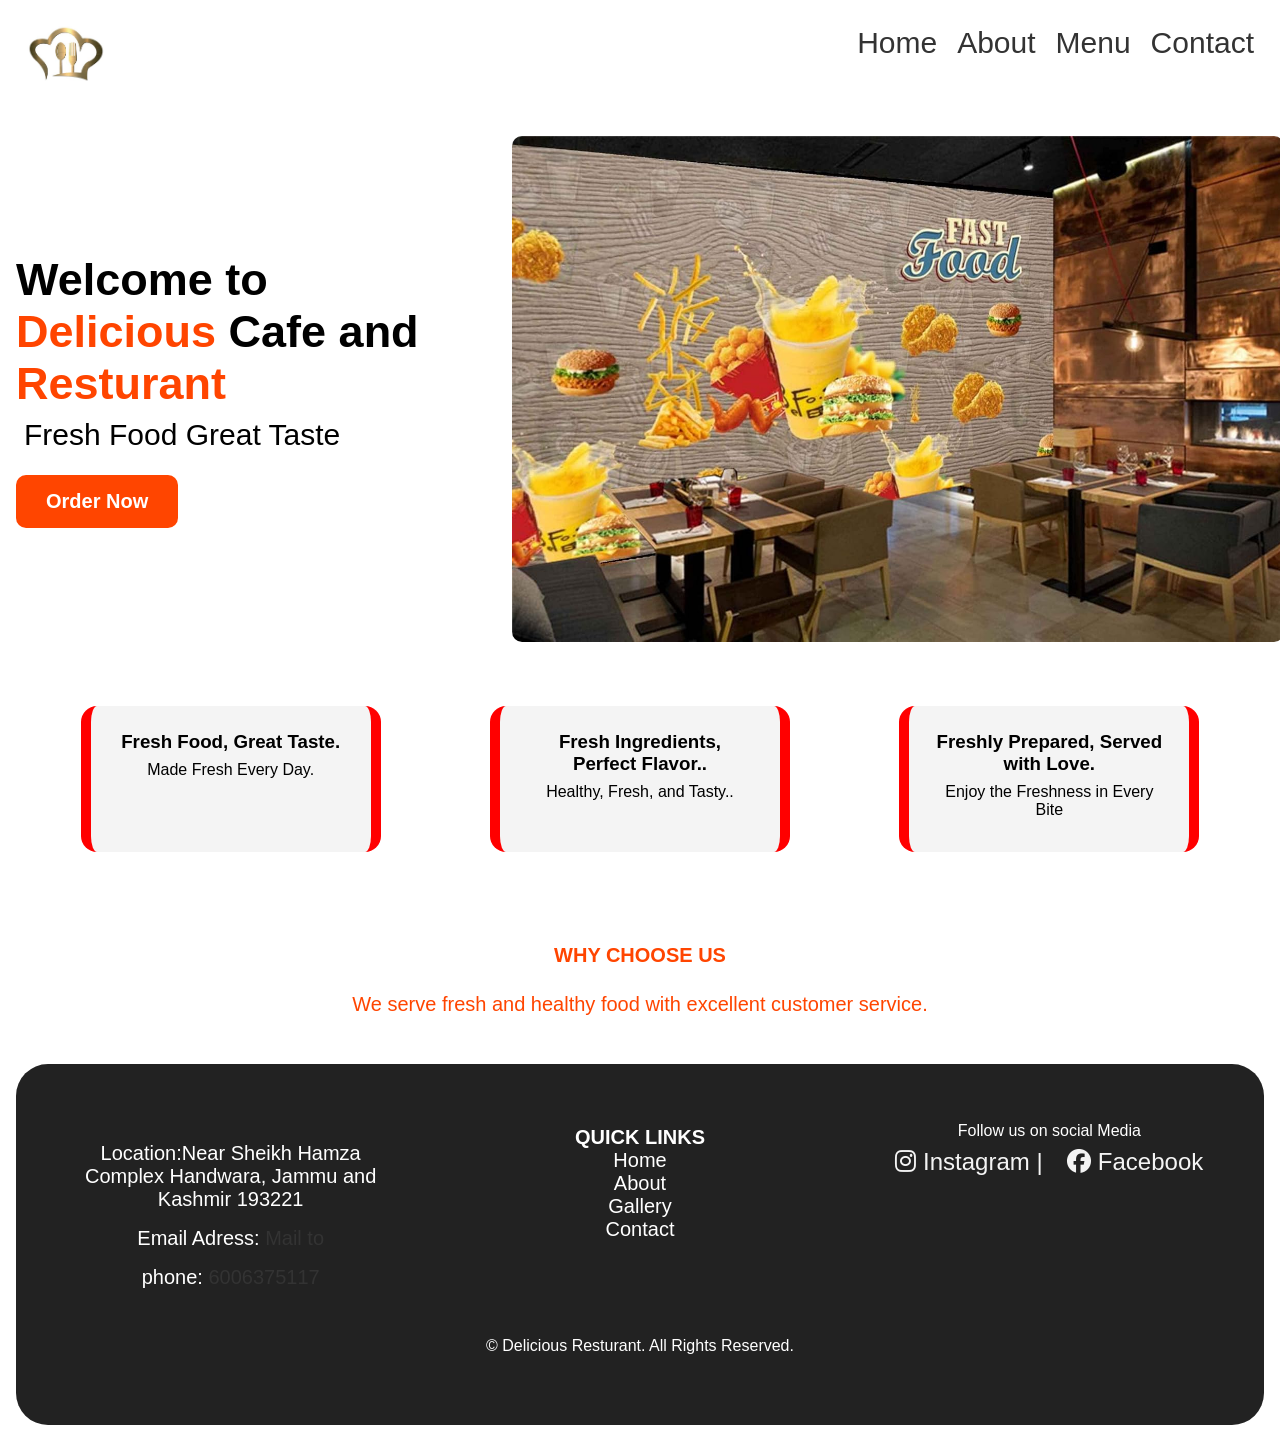
<file: index.html>
<!DOCTYPE html>
<html lang="en">
<head>
    <meta charset="UTF-8">
    <meta name="viewport" content="width=device-width, initial-scale=1.0">
    <title>Resturant Home</title>
    <link rel="stylesheet" href="https://cdnjs.cloudflare.com/ajax/libs/font-awesome/6.5.1/css/all.min.css">
    <link rel="stylesheet" href="style.css">
</head>
<body>
    <div class="main-container">
    <div class="header">
         <img src="logo4.jfif">
        <nav>
        <a href="index.html">Home</a>
        <a href="about.html">About</a>
        <a href="menu.html">Menu</a>
        <a href="contact.html">Contact</a>
        </nav>
        <div class="hamburger">
             ☰
        </div>
    </div>

    <section class="hero">
        <div class="text">
        <h1>Welcome to <span>Delicious</span> Cafe and <span>Resturant</span></h1>
        <p>Fresh Food Great Taste</p>
        <a href="menu.html" class="btn">Order Now</a>
         </div>
        <div class="img">
            <img src="bg4.jpg" alt="image">
        </div>
    </section>

    <div class="card-section">
        <div class="card">
            <h3>Fresh Food, Great Taste.</h3>
            <p>Made Fresh Every Day.</p>
        </div>

         <div class="card">
            <h3>Fresh Ingredients, Perfect Flavor..</h3>
            <p>Healthy, Fresh, and Tasty..</p>
        </div>

         <div class="card">
            <h3>Freshly Prepared, Served with Love.</h3>
            <p>Enjoy the Freshness in Every Bite</p>
        </div>
        </div>

    <div class="container1">
        <h2>Why Choose us </h2>
        <p>We serve fresh and healthy food with excellent customer service.</p>
    </div>
    
   <div class="footer">
		<div class="footer-grid">
		
		<div class="contact">
		<p>Location:Near Sheikh Hamza Complex Handwara, Jammu and Kashmir 193221</p>
		<p>Email Adress: <a href="mailto: beighfaizan222@gmail.com">Mail to</a></p>
		<p>phone: <a href ="tel: +6006375117">6006375117</a></p>
		</div>
		
       <div class="links">
         <h2>Quick Links</h2>
    <ul class="Quick-links">
        <li><a href="#">Home</a></li>
        <li><a href="#">About</a></li>
        <li><a href="#">Gallery</a></li>
        <li><a href="#">Contact</a></li>
    </ul>
</div>

		<div class="social-media">
		<p>Follow us on social Media </p>
		<a href= " https://www.instagram.com"><i class="fab fa-instagram"></i> Instagram |</a>
		<a href="https://www.facebook.com"> <i class="fab fa-facebook"></i> Facebook </a>
		</div>
		</div>
		<div class ="span">© Delicious Resturant. All Rights Reserved.</div>
		</div>
    <script src="script.js"></script>
</body>
</html>
</file>
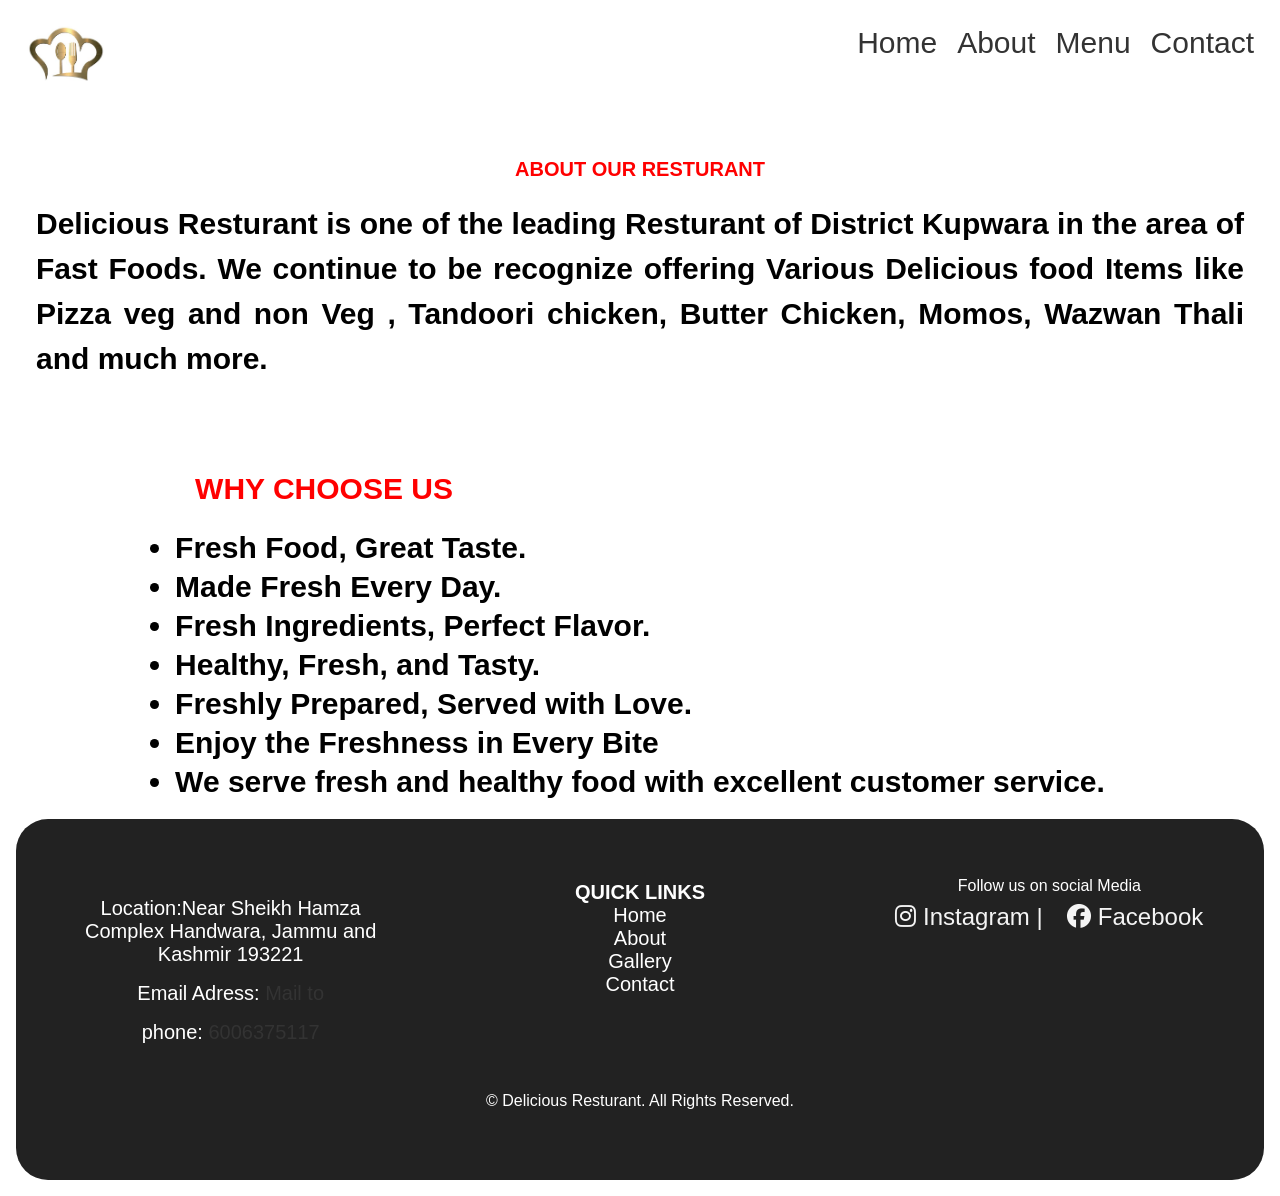
<file: about.html>
<!DOCTYPE html>
<html lang="en">
<head>
    <meta charset="UTF-8">
    <meta name="viewport" content="width=device-width, initial-scale=1.0">
    <title>Rsturant Home</title>
     <link rel="stylesheet" href="https://cdnjs.cloudflare.com/ajax/libs/font-awesome/6.5.1/css/all.min.css">
     <link rel="stylesheet" href="style.css">
</head>
<body>

        <div class="main-container">
        <div class="header">
        <img src="logo4.jfif">
        <nav>
        <a href="index.html">Home</a>
        <a href="about.html">About</a>
        <a href="menu.html">Menu</a>
        <a href="contact.html">Contact</a>
        </nav>

         <div class="hamburger">
             ☰
        </div>
    </div>

        <div class="about">
         <h2>About our Resturant</h2>
         <p>
          Delicious Resturant  is one of the leading Resturant of District Kupwara in the area of Fast Foods. We continue to be recognize offering Various Delicious food Items like Pizza veg and non Veg , Tandoori chicken, Butter Chicken, Momos, Wazwan Thali and much more.
         </p>
         
            <div class="lists">
                <h2>Why Choose Us</h2>
            <ul> 
            <li>Fresh Food, Great Taste.</li> 
            <li>Made Fresh Every Day.</li>
            <li>Fresh Ingredients, Perfect Flavor.</li>
            <li>Healthy, Fresh, and Tasty.</li>
            <li>Freshly Prepared, Served with Love.</li>
            <li>Enjoy the Freshness in Every Bite</li>
            <li>We serve fresh and healthy food with excellent customer service.</li>
            </ul>
            </div>
    </div>
    
   <div class="footer">
		<div class="footer-grid">
		
		<div class="contact">
		<p>Location:Near Sheikh Hamza Complex Handwara, Jammu and Kashmir 193221</p>
		<p>Email Adress: <a href="mailto: beighfaizan222@gmail.com">Mail to</a></p>
		<p>phone: <a href ="tel: +6006375117">6006375117</a></p>
		</div>

      	
       <div class="links">
         <h2>Quick Links</h2>
    <ul class="Quick-links">
        <li><a href="#">Home</a></li>
        <li><a href="#">About</a></li>
        <li><a href="#">Gallery</a></li>
        <li><a href="#">Contact</a></li>
    </ul>
</div>


		<div class="social-media">
		<p>Follow us on social Media </p>
		<a href= " https://www.instagram.com"><i class="fab fa-instagram"></i> Instagram |</a>
		<a href="https://www.facebook.com"> <i class="fab fa-facebook"></i> Facebook </a>
		</div>
		</div>
		<div class ="span">© Delicious Resturant. All Rights Reserved.</div>
		</div>
    </footer>

    <script src="script.js"></script>
</body>
</html>
</file>
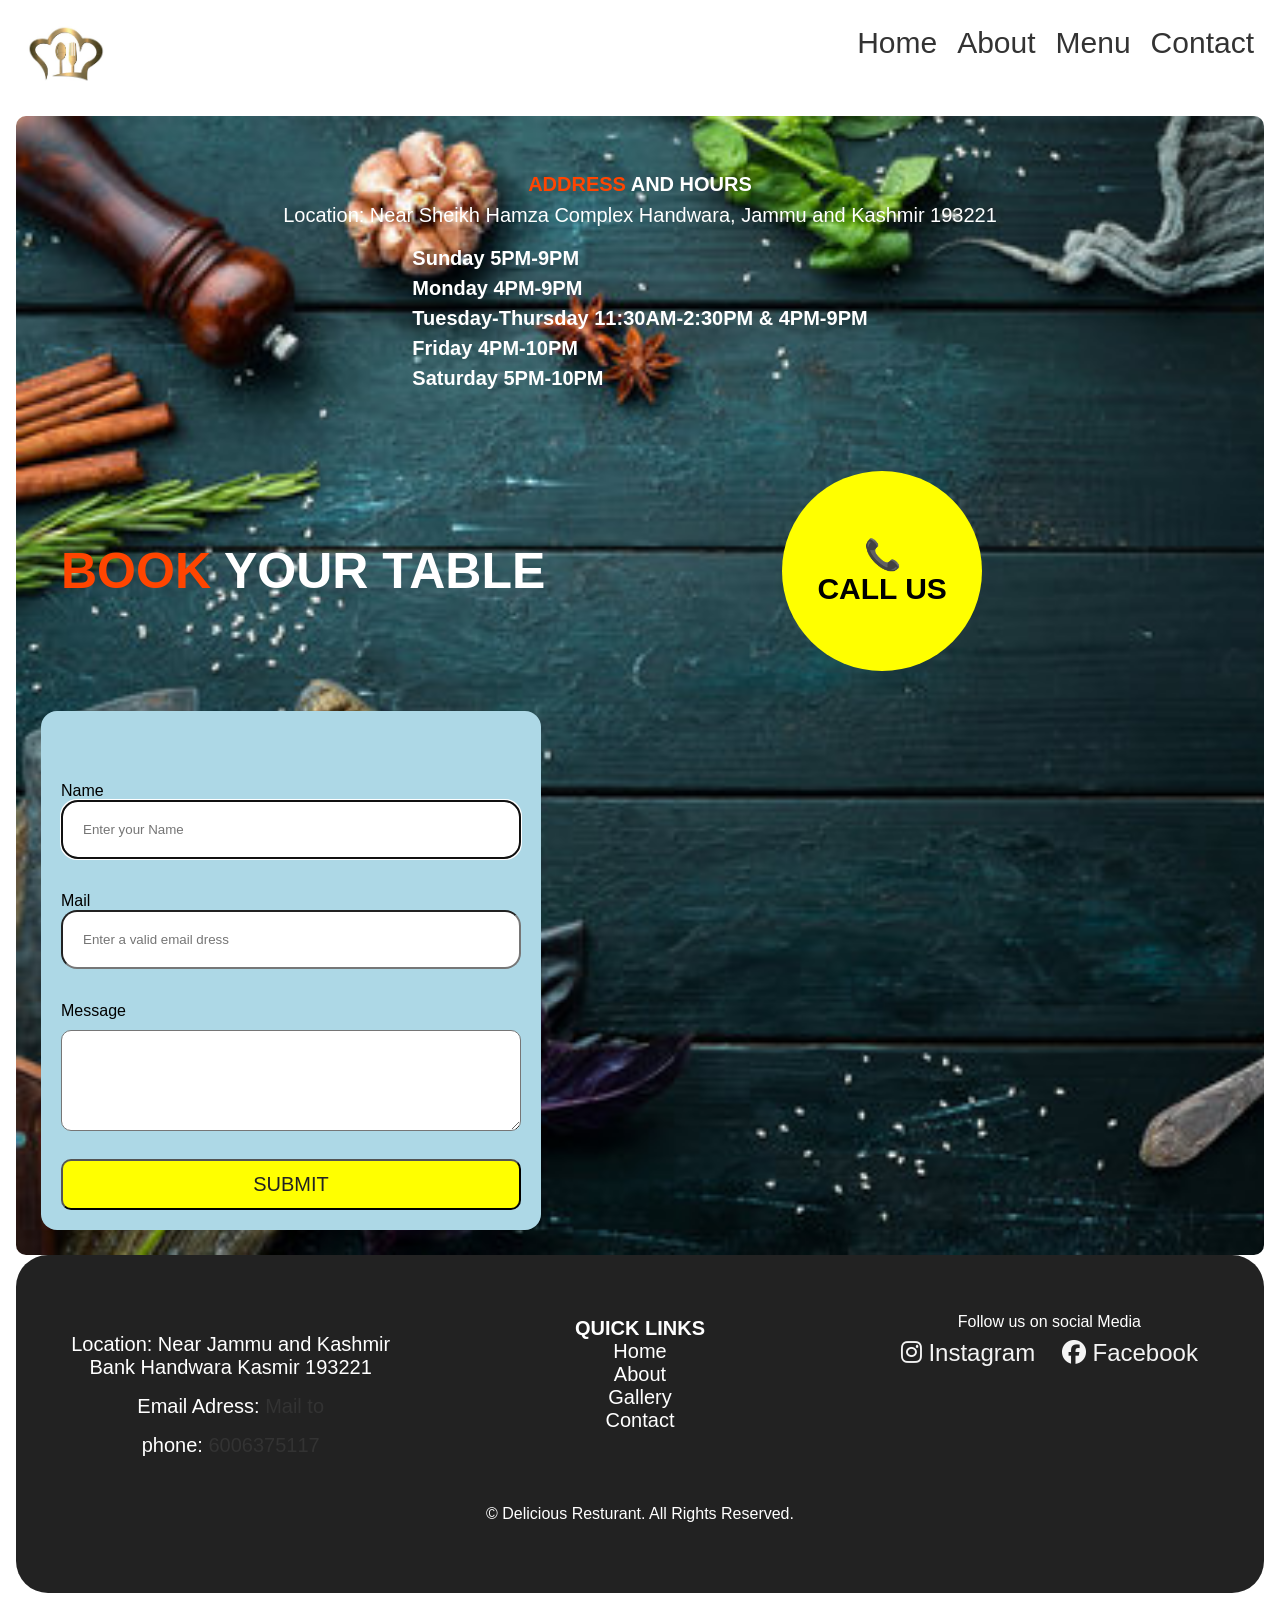
<file: contact.html>
<!DOCTYPE html>
<html lang="en">
<head>
    <meta charset="UTF-8">
    <meta name="viewport" content="width=device-width, initial-scale=1.0">
    <title>Document</title>
    <link rel="stylesheet" href="https://cdnjs.cloudflare.com/ajax/libs/font-awesome/6.5.1/css/all.min.css">
     <link rel="stylesheet" href="style.css">
</head>
<body>
       <div class="main-container">
       <div class="header">
       <img src="logo4.jfif">
        <nav>
        <a href="index.html">Home</a>
        <a href="about.html">About</a>
        <a href="menu.html">Menu</a>
        <a href="contact.html">Contact</a>
        </nav>

         <div class="hamburger">
             ☰
        </div>
     </div>

        <div class="contact-page">
          <div class="contact">
           <h2><span>Address </span>and Hours</h2> 
           <p>Location: Near Sheikh Hamza Complex Handwara, Jammu and Kashmir 193221</p>
           <p class="weeks" >
            Sunday 5PM-9PM
            <br>
            Monday 4PM-9PM
            <br>
            Tuesday-Thursday 11:30AM-2:30PM & 4PM-9PM
            <br>
            Friday 4PM-10PM
            <br>
            Saturday 5PM-10PM
           </p>
           </div>

         <div class="call">
          <h1><span3>BOOK</span3> YOUR TABLE</h1>
            <div id="circle">📞<br>CALL US</div>
          </div>
          <div class="table">
            <form action="contact.html" method="post">
              <br><br>
              <label for="name">Name </label>
              <input type="text" id="name" placeholder="Enter your Name" required autofocus>
              <br><br>
              <label for="mail">Mail </label>
              <input type="email" id="mail" placeholder="Enter a valid email dress" required>
              <br><br>

              <label for="msg"> Message </label>
              <textarea id="msg" rows="5"></textarea>
             
              <br><br>
              <input type="submit" id="submit" value="SUBMIT" formvalidate>
            </form>
        </div>
     </div>
      <div class="footer">
        <div class="footer-grid">
          <div class="contact">
          <p>Location: Near Jammu and Kashmir Bank Handwara Kasmir 193221</p>
          <p>Email Adress: <a href="mailto: beighfaizan222@gmail.com">Mail to</a></p>
          <p>phone: <a href ="tel: +6006375117">6006375117</a></p>
      </div>
    
      <div class="Quick-links">
        <h2>Quick Links</h2>
        <li><a href="#">Home</a></li>
        <li><a href="#">About</a></li>
        <li><a href="#">Gallery</a></li>
        <li><a href="#">Contact</a></li>
      </div>

      <div class="social-media">
        <p>Follow us on social Media </p>
        <a href= " https://www.instagram.com"><i class="fa-brands fa-instagram"></i> Instagram </a>
        <a href="https://www.facebook.com"> <i class = "fa-brands fa-facebook"></i> Facebook </a>
      </div>
      </div>
         <div class ="span">© Delicious Resturant. All Rights Reserved.</div>
      </div>

      <script src="script.js"></script>
</body>
</html>
</file>
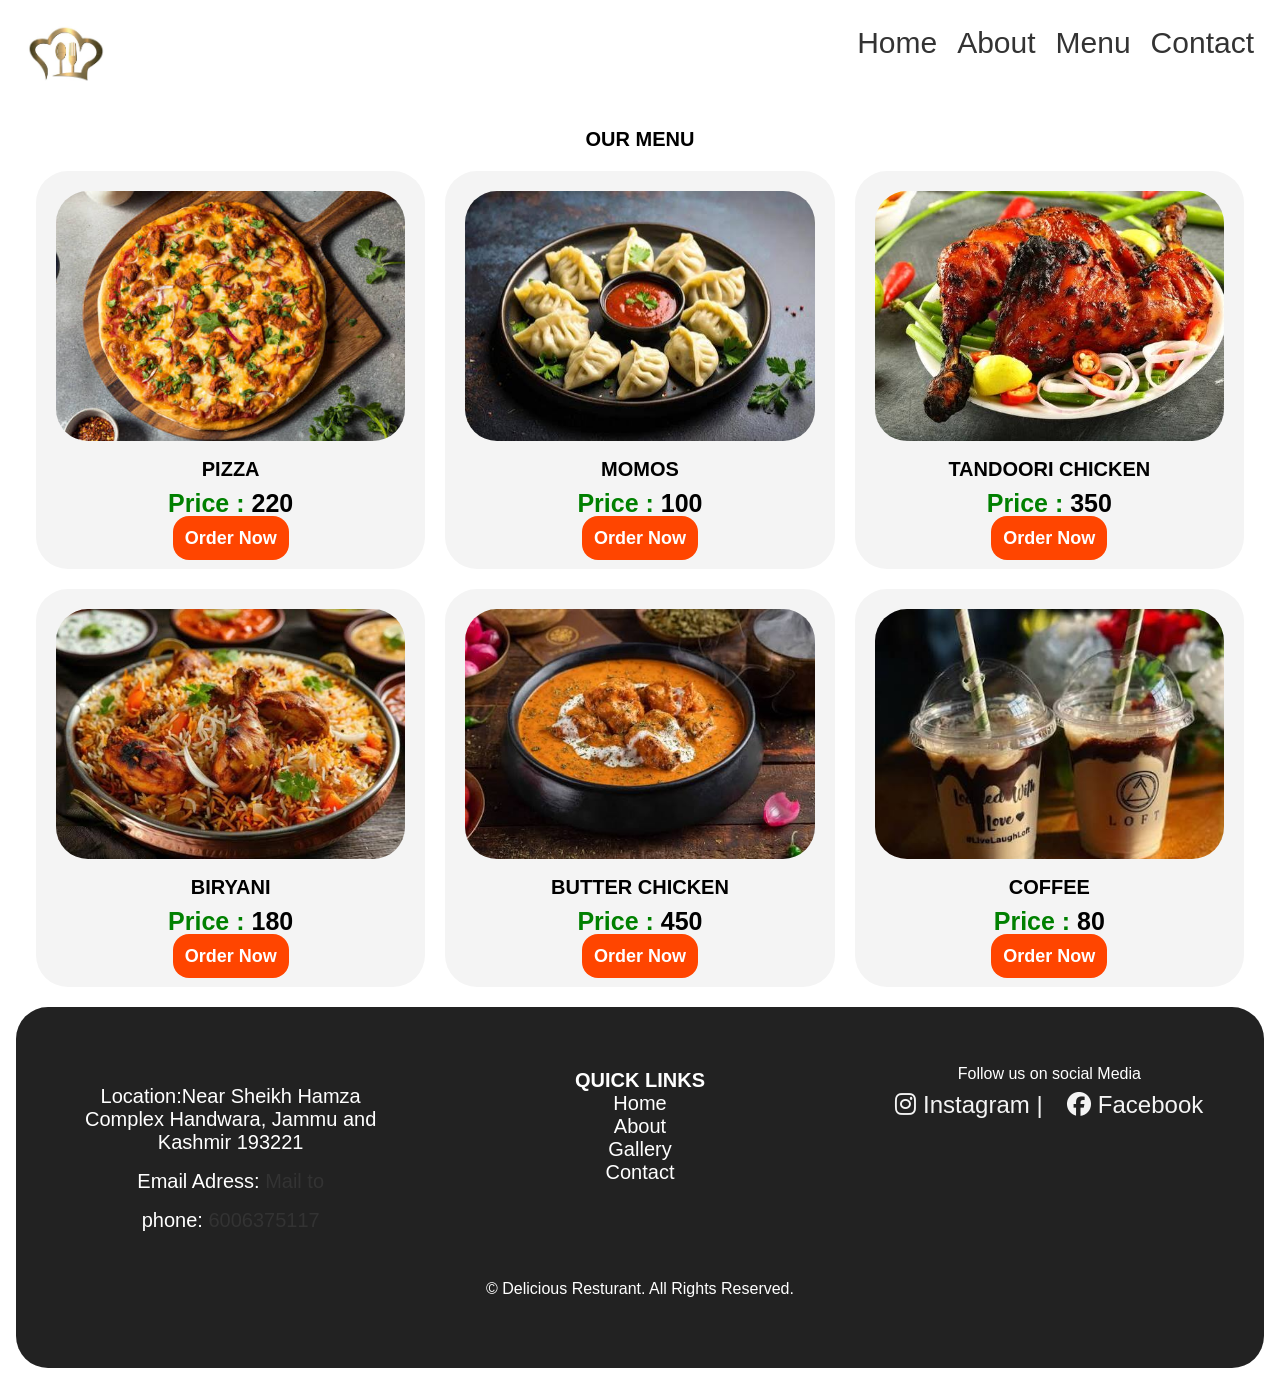
<file: menu.html>
<!DOCTYPE html>
<html lang="en">
<head>
    <meta charset="UTF-8">
    <meta name="viewport" content="width=device-width, initial-scale=1.0">
    <title>Resturant Home</title>
     <link rel="stylesheet" href="https://cdnjs.cloudflare.com/ajax/libs/font-awesome/6.5.1/css/all.min.css">
    <link rel="stylesheet" href="style.css">
</head>
<body>
    <div class="main-container">
    <div class="header">
        <img src="logo4.jfif">
        <nav>
        <a href="index.html">Home</a>
        <a href="about.html">About</a>
        <a href="menu.html">Menu</a>
        <a href="contact.html">Contact</a>
        </nav>

         <div class="hamburger">
             ☰
     </div>
    </div>

      <div class="menu-container">
        <h2>Our Menu</h2>

        <div class="menu-grid">
            <div class="menu-card">
              <img src="pizza1.jfif" alt="image">
              <h2>Pizza</h2>
             <p><span1>Price : </span1><span2>220</span2></p>
              <a href="order.html?item=pizza" class="button">Order Now</a>
        </div>
      

        <div class="menu-card">
            <img src="momo1.jfif" alt="image">
            <h2>Momos</h2>
            <p><span1>Price : </span1><span2>100</span2></p>
            <a href="order.html?item=momos" class="button">Order Now</a>
        </div>
      

        <div class="menu-card">
            <img src="tandori1.jfif" alt="image">
            <h2>Tandoori Chicken</h2>
            <p><span1>Price : </span1><span2>350</span2></p>
            <a href="order.html?item=Tandoori Chicken" class="button">Order Now</a>
        </div>
        

        <div class="menu-card">
            <img src="biryani2.jfif" alt="image">
            <h2>Biryani</h2>
            <p><span1>Price : </span1><span2>180</span2></p>
             <a href="order.html?item=biryani" class="button">Order Now</a>
        </div>
        

        <div class="menu-card">
           <img src="butter chicken1.jfif" alt="image">
           <h2>Butter Chicken</h2>
           <p><span1>Price : </span1><span2>450</span2></p>
           <a href="order.html?item=butter chicken" class="button">Order Now</a>
        </div>

        <div class="menu-card">
            <img src="coffee1.jfif" alt="image">
            <h2>Coffee</h2>
           <p><span1>Price : </span1><span2>80</span2></p>
            <a href="order.html?item=coffee" class="button">Order Now</a>
        </div>
     
    </div> 
    </div>

    <div class="footer">
		<div class="footer-grid">
		
		<div class="contact">
		<p>Location:Near Sheikh Hamza Complex Handwara, Jammu and Kashmir 193221</p>
		<p>Email Adress: <a href="mailto: beighfaizan222@gmail.com">Mail to</a></p>
		<p>phone: <a href ="tel: +6006375117">6006375117</a></p>
		</div>

        <div class="Quick-links">
            <h2>Quick Links</h2>
        <li><a href="#">Home</a></li>
		<li><a href="#">About</a></li>
		<li><a href="#">Gallery</a></li>
		<li><a href="#">Contact</a></li>
		</div>

		<div class="social-media">
		<p>Follow us on social Media </p>
		<a href= " https://www.instagram.com"><i class="fab fa-instagram"></i> Instagram |</a>
		<a href="https://www.facebook.com"> <i class="fab fa-facebook"></i> Facebook </a>
		</div>
		</div>
		<div class ="span">© Delicious Resturant. All Rights Reserved.</div>
		</div>

        <script src="script.js"></script>
</body>
</html>
</file>
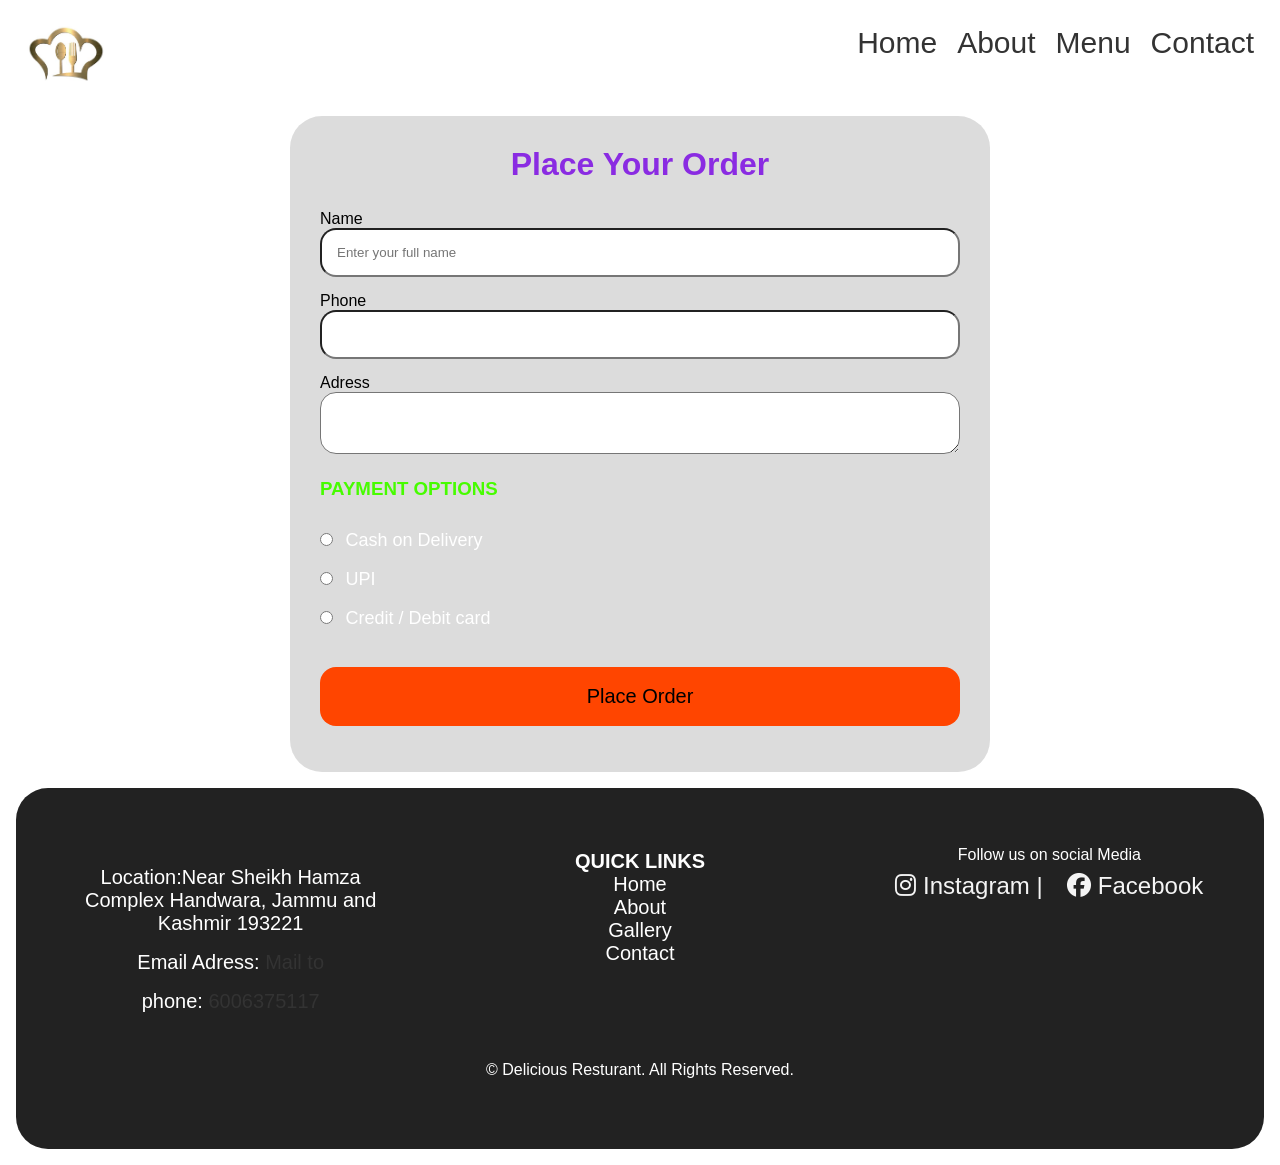
<file: order.html>
<!DOCTYPE html>
<html lang="en">
<head>
    <meta charset="UTF-8">
    <meta name="viewport" content="width=device-width, initial-scale=1.0">
    <title>Order Page</title>
    <link rel="stylesheet" href="https://cdnjs.cloudflare.com/ajax/libs/font-awesome/6.5.1/css/all.min.css">
    <link rel="stylesheet" href="style.css">
</head>
<body>
     <div class="main-container">
    <div class="header">
         <img src="logo4.jfif">
        <nav>
        <a href="index.html">Home</a>
        <a href="about.html">About</a>
        <a href="menu.html">Menu</a>
        <a href="contact.html">Contact</a>
        </nav>
        <div class="hamburger">&#9776;</div>
    </div>

     <div class="Order-page">
            <h1 id="book">Place Your Order</h1>
            <h2 id="food"></h2>
            <form action="success.html" method="get">

            <label for="name">Name </label>
            <input type="text" id="name" name="name" placeholder="Enter your full name" required>

            <label for="phone">Phone </label>
            <input type="tel" id="phone" required>

            <label for="adress">Adress </label>
            <textarea role="4" required></textarea>

            <div class="payment-options">
                <h3>Payment Options</h3>

            <div>
            <input type="radio" id="cash" name="payment" value="Cash on delivery" required>
            <label for="cash">Cash on Delivery</label>
            <br><br>

            <input type="radio" id="upi" name="payment" value="UPI" required>
            <label for="upi">UPI</label>
            <br><br>

            <input type="radio" id="credit" name="payment" value="Credit/Debit card" required>
            <label for="credit">Credit / Debit card</label>
            <br><br>
            </div>
            </div>

           
            <button class="Submit">Place Order</button>
            <p id="success-message"></p>
      </form>
    </div>

     <div class="footer">
		<div class="footer-grid">
		
		<div class="contact">
		<p>Location:Near Sheikh Hamza Complex Handwara, Jammu and Kashmir 193221</p>
		<p>Email Adress: <a href="mailto: beighfaizan222@gmail.com">Mail to</a></p>
		<p>phone: <a href ="tel: +6006375117">6006375117</a></p>
        </div>

        <div class="Quick-links">
        <h2>Quick Links</h2>
        <li><a href="#">Home</a></li>
		<li><a href="#">About</a></li>
		<li><a href="#">Gallery</a></li>
		<li><a href="#">Contact</a></li>
		</div>

		<div class="social-media">
		<p>Follow us on social Media </p>
		<a href= " https://www.instagram.com"><i class="fab fa-instagram"></i> Instagram |</a>
		<a href="https://www.facebook.com"> <i class="fab fa-facebook"></i> Facebook </a>
		</div>
		</div>
		<div class ="span">© Delicious Resturant. All Rights Reserved.</div>
		</div>

         <script src="script.js"></script>
</body>
</html>
</file>
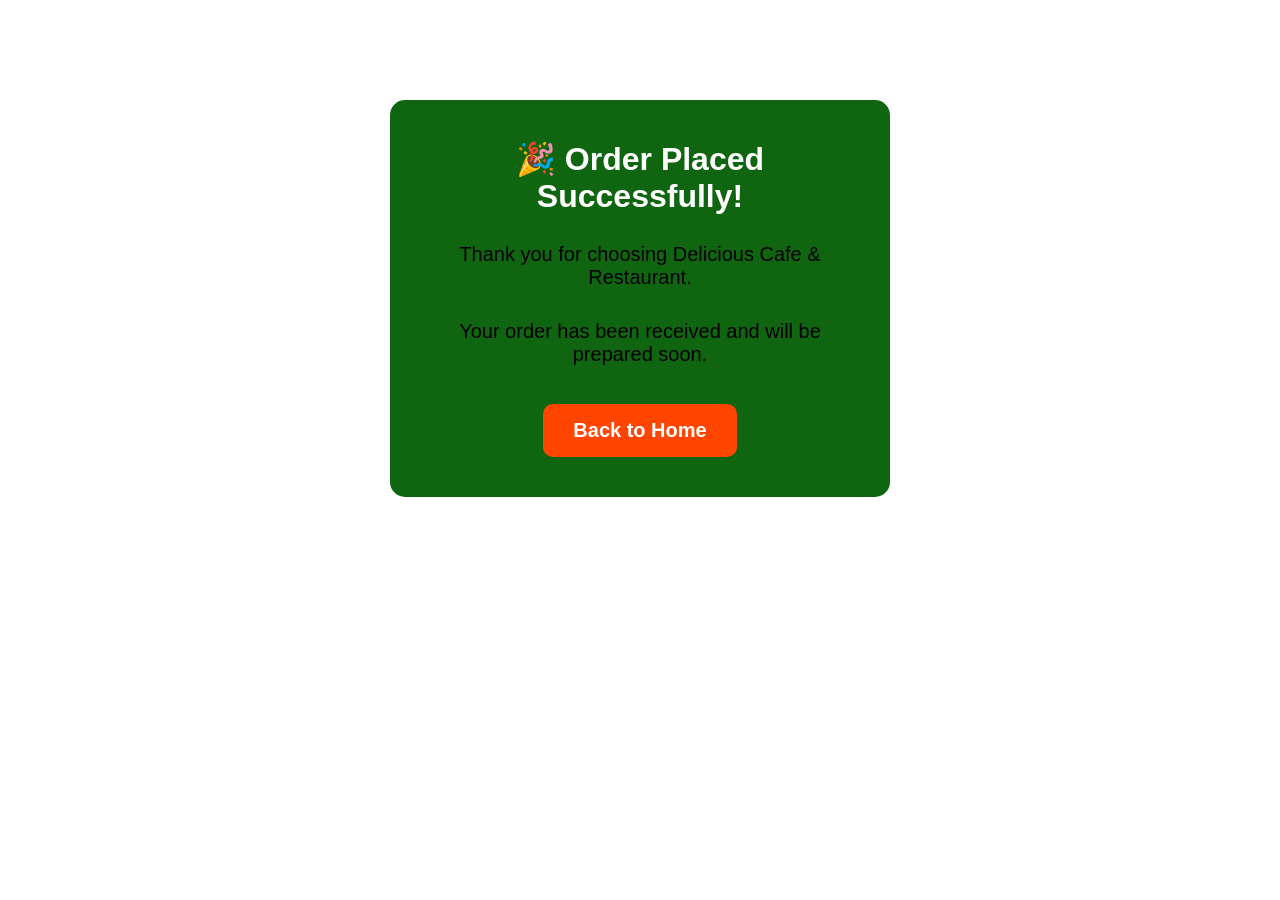
<file: success.html>
<!DOCTYPE html>
<html lang="en">
<head>
    <meta charset="UTF-8">
    <meta name="viewport" content="width=device-width, initial-scale=1.0">
    <title>Success page</title>
    <link rel="stylesheet" href="https://cdnjs.cloudflare.com/ajax/libs/font-awesome/6.5.1/css/all.min.css">
    <link rel="stylesheet" href="style.css">
</head>
<body>
      <div class="success-page">
        <h1>🎉 Order Placed Successfully!</h1>
        <p>Thank you for choosing Delicious Cafe & Restaurant.</p>
        <p>Your order has been received and will be prepared soon.</p>

        <a href="index.html" class="btn">Back to Home</a>
    </div>
    <script src="script.js"></script>
</body>
</html>
</file>
<file: style.css>
*{
    margin: 0;
    padding: 0;
    box-sizing: border-box;
    font-family: Arial, Helvetica, sans-serif

}
body{
   overflow-x: hidden;
}
.main-container{
    padding: 1rem;
}
.header{
    display: flex;
    justify-content: space-between;
    padding: 10px;
}

.header img{
    width: 80px;
    height: 80px;
    padding-bottom: 25px;
    object-fit: cover;
    cursor: pointer;
}
 .logo:hover{
    color: orangered;
    transition: 0.5s;
}

nav{
    display: flex;
    font-size: 20px;
    gap: 20px;
}

.header nav a{
    color: #333;
    text-decoration: none;
    font-size: 30px;
}
 nav a:hover{
    color: orangered;
    border-radius: 5px;
    transition: 0.5s;
}
.hamburger{
    display: none;
    font-size: 30px;
    cursor: pointer;
    color: blue;
}


.hero{
    display: flex;
    justify-content: space-between;
    align-items: center;
    gap: 30px;
    height: 70%;
}

.img img{
    max-width: 100%;
    height: auto;
    margin: 20px;
    border: 1px solid #fff;
    border-radius: 10px;
    border: none;
}

span{
    color: orangered;
}

.text{
    font-size: 30px;
   
}

.btn{
    display: inline-block;
    margin-top: 15px;
    text-decoration: none;
    padding: 20px;
    border: none;
    font-size: 20px;
    font-weight: 600;
    background-color: orangered;
    color: #fff;
    border-radius: 1rem;
    cursor: pointer;
  
}

.card-section{
    display: grid;
    grid-template-columns: repeat(3, 1fr);
    justify-content: center;
    gap: 20px;
    padding: 20px;
}

.card{
    width: 100%;
    max-width:300px;
    margin: 20px auto;
    box-sizing: border-box;
    border: 2px solid black;
    border-radius: 1rem;
    border: none;
    border-left: 10px solid red;
    border-right: 10px solid red;
    background: #f4f4f4;
    text-align: center;
    padding: 25px;
    cursor: pointer;
}

.card:hover{
    transform: rotateY(20deg);
    transition: 0.5s;
}

.container1{
    display: flex;
    flex-direction: column;
    align-items: center;
    flex-wrap: wrap;
    padding: 40px;
    gap: 18px;
    border-radius: 10px;
    font-size: 20px;
    color: orangered;
}
.footer{
    background: #222;
    color: #fff;
    border-radius: 2rem;
    text-align: center;
    width: 100%;
    padding: 50px 20px;

}
 .footer-grid{
    display: grid;
    grid-template-columns: repeat(3, 1fr);
    gap: 20px;
}

.links a{
    text-decoration: none;
}

.Quick-links a{
    color: #fff;
    text-decoration: none;
    font-size: 20px;
}

.Quick-links li{
     list-style: none;
}
.span{
    padding: 20px;
}

.social-media a{
    text-decoration: none;
    font-size: 24px;
    margin: 10px;
    color: #fff;
}

.social-media a:hover{
    color: orangered;
}

.menu-container{
    text-align: center;
    font-size: 20px;
    font-weight: 600;
}

.menu-grid{
    display: grid;
    grid-template-columns: repeat(3, 1fr);
    gap: 20px;
    padding: 20px;
}

.menu-card{
    width: 100%;
    max-width: 400px;
    margin: 0 auto;
    text-align: center;
    border-radius: 2rem;
    padding: 20px;
    background: #f4f4f4;
}

h2{
    padding-top: 12px;
    text-transform: uppercase;
    font-size: 20px;
}

p{
    padding: 8px;
}

.menu-card img{
    width: 100%;
    height: 250px;
    object-fit: cover;
    border-radius: 2rem;
    cursor: pointer;
}

.button {
    padding: 12px;
    margin-top: 10px;
    border: 2px solid black;
    border-radius: 1rem;
    font-size: 18px;
    background-color: orangered;
    color: #fff;
    border: none;
    cursor: pointer;
}
.menu-card a{
    text-decoration: none;
}


.menu-card a:hover{
    color: darkred;
    transition: 0.4s;
}

.menu-card img:hover{
    transform: scale(1.05);
    box-shadow: 0 8px 20px rgba(0, 0, 0, 0.3);
    transition: 0.4s;
}

span1{
    color: green;
    font-size: 25px;
    font-weight: 600;
}
span2{
    color: black;
    font-size: 25px;
    font-weight: 600;
}

 /* contact  */

 .contact-page{
    background-image: url(dark3.jpg);
    background-size: cover;
    object-fit: cover;
    border-radius: 10px;
    padding: 25px;
 }
 .weeks{
    font-size: 20px;
    font-weight: 600;
    line-height: 1.5;
 }
 .contact{
    display: flex;
    flex-direction: column;
    justify-content: center;
    align-items: center;
    flex-wrap: wrap;
    font-size: 20px;
    margin: 20px;
    color: #fff;
 }
 .contact a{
    text-decoration: none;
    color: #333;
 }

.contact a:hover{
    color: orangered;
    transition: 0.5s;
}

.call{
    display: flex;
    justify-content: space-between;
    align-items: center;
    padding: 20px;
    text-align: center;
    margin-top: 30px;
}
#circle{
    height: 200px;
    width: 200px;
    border-radius: 50%;
    background-color: yellow;
    text-align: center;
    display: flex;
    justify-content: center;
    align-items: center;
    text-align: center;
    margin: 20px auto;
    font-size: 30px;
    font-weight: 700;
}

.table{
    max-width: 500px;
    background-color: lightblue;
    padding: 20px;
    border-radius: 1rem;
}

input{
    width: 100%;
    align-items: center;
    border-radius: 1rem;
    padding: 20px;
}

.table textarea,
#submit{
    width: 100%;
    box-sizing: border-box;
    padding: 12px;
    margin-top: 10px;
    border-radius: 10px;
}
.table textarea,
#submit{
    width: 100%;
    max-width: 100%;
    box-sizing: border-box;
    padding: 12px;
    margin-top: 10px;
    border-radius: 10px;
}

label {
 display: block;
 margin-top: 15px;
}

textarea{
    width: 100%;
    box-sizing: border-box;
    border-radius: 1rem;
}

#msg{
    vertical-align: middle;
}


#submit{
    background-color: yellow;
    color: #222;
    font-size: 20px;
    font-weight: 500;
    cursor: pointer;
}

.call h1{
    font-size: 50px;
    font-weight: 700;
    color: white;
}

.call span3{
    color: orangered;
}

.media{
    display: flex;
    justify-content: space-between;
    flex-direction: row;
    flex-wrap: wrap;
    align-items: center;
    margin: 50px;
    font-size: 35px;
    font-weight: 700;
}

.social-media a{
    text-decoration: none;
    color: #f4f4f4;
}

.social-media a:hover{
    color: orangered;
    transition: 0.5s;
}
.res{
    margin-top: 13%;
}

.about{
    display: flex;
    justify-content: center;
    align-items: center;
    flex-wrap: wrap;
}

.about h2{
    font-size: px;
    font-weight: 600;
    margin-top: 30px;
    color: red;
}

.about p{
    text-align: justify;
    line-height: 1.5;
    font-size: 30px;
    padding: 20px;
    font-weight: 600;
}

.lists{
    text-align: justify;
    line-height: 1.3;
    font-size: 30px;
    padding: 18px;
    font-weight: 600;
}
.lists h2{
    padding: 20px;
    font-size: 30px;
}

.Order-page{
    max-width: 700px;
    margin: 0 auto ;
    margin-bottom: 1rem;
    display: flex;
    flex-direction: column;
    background-color: gainsboro;
    border-radius: 2rem;
    padding: 30px;
}

.Order-page input,
.Order-page textarea{
    width: 100%;
    padding: 15px;
}

#food{
    color: darkorange;
    text-align: center;
}

#book{
    color: blueviolet;
    text-align: center;
}

.Submit{
    width: 100%;
    padding: 18px;
    border: 2px solid black;
    background-color: orangered;
    border-radius: 1rem;
    border: none;
    font-size: 20px;
    font-weight: 400;
    cursor: pointer;
    
}

.success-page{
    max-width: 500px;
    margin: 100px auto;
    padding: 40px;
    text-align: center;
    background: rgb(16, 102, 16);
    border-radius: 15px;
}

.success-page h1{
    color: #fff;
    margin-bottom: 20px;
}

.success-page p{
    font-size: 20px;
    margin-bottom: 15px;
}

.payment-options h3{
    margin-bottom: 20px;
    color: rgb(71, 252, 0);
    text-transform: uppercase;
}

.payment-options{
    display: flex;
    gap: 10px;
    flex-direction: column;
    margin: 20px 0;
}

.payment-options input{
    display: block;
}

.payment-options input[type="radio"]{
    display: inline-block;
    width: auto;
    margin-right: 8px;
}

.payment-options label{
    display: inline;
}

.payment-options label{
    color:#fff;
    font-size: 18px;
}
.btn{
    display: inline-block;
    padding: 15px 30px;
    background: orangered;
    color: white;
    text-decoration: none;
    border-radius: 10px;
}

.btn:hover{
    background: darkred;
}
@media(max-width:768px){

    .hamburger{
        display:block;
        cursor: pointer;
    }

    nav{
        display:none;
        flex-direction: column;

    }
    nav.active{
        display: flex;

    }
      .hero{
        flex-direction: column;
        text-align: center;
    }

    .text{
        font-size: 20px;
    }

    .img img{
        margin: 0;
        width: 100%;
    }

    .card-section{
        grid-template-columns: 1fr;
    }

    .card{
        max-width: 100%;
    }

    .container1{
        flex-direction: column;
        text-align: center;
    }

    .footer-grid{
        grid-template-columns: 1fr;
    }

    form{
        max-width: 100%;
    }

    input
    textarea{
       max-width: 100%;
    }
    #submit{
        width: 100%;
    }
    .lists ul{
        padding-left: 20px;
    }
}

@media (max-width: 768px){

    .menu-grid{
        grid-template-columns: 1fr;
    }

    .menu-card img{
        height: 200px;
    }

    .menu-container{
        font-size: 16px;
    }
}
@media(max-width:768px){
    .media{
        margin: 10px;
        font-size: 20px;
    }
}

@media(max-width:768px){
    .about p,
    .lists{
        font-size: 18px;
    }
}
</file>
